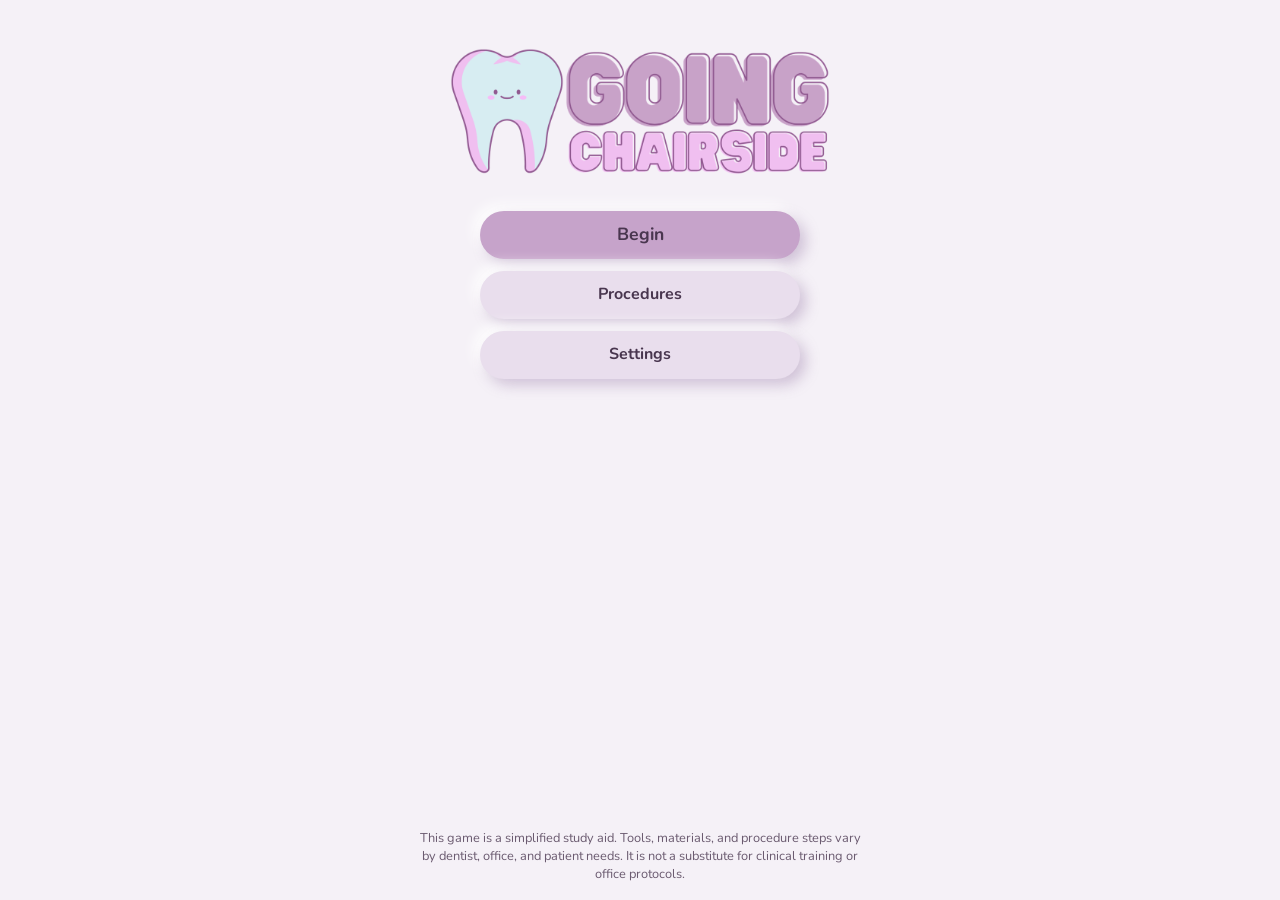
<file: index.html>
<!doctype html>
<html lang="en">
<head>
  <meta charset="utf-8">
  <meta name="viewport" content="width=device-width, initial-scale=1, viewport-fit=cover">
  <title>Going Chairside</title>
  <meta name="theme-color" content="#f5f1f7">
  <!-- Nunito (open font license, credited in Settings) for body text; the logo keeps its own chunky lettering. -->
  <link rel="preconnect" href="https://fonts.googleapis.com">
  <link rel="preconnect" href="https://fonts.gstatic.com" crossorigin>
  <link rel="stylesheet" href="https://fonts.googleapis.com/css2?family=Nunito:wght@400;700;800&display=swap">
  <link rel="stylesheet" href="style.css">
</head>
<body>
  <!--
    SCREENS, laid out from the Developer's frames. Each <section data-screen="..."> is one
    screen; app.js shows one at a time. Restyle freely, but keep the data-* hooks:
      data-goto="<screen>"   a button that opens that screen
      data-action="..."      begin-game | again | back | pause | resume
      data-text="..."        filled from data/app.json (title, tagline, disclaimer)
      data-slot="..."        filled by the app (modes, guide, credits, overall, score, stars, best, detail,
                             mode-title, instructions, intro-note, end-note) or by an engine view:
                             game: scene, hand, message, tray, timer, popup, pause
                             sort: message, count, item, bins, timer, pause
  -->
  <main id="app">

    <!-- Frame 1: opening screen -->
    <section data-screen="opening">
      <img class="logo" src="assets/logo.png" alt="Going Chairside">
      <button data-goto="selection">Begin</button>
      <button data-goto="procedures">Procedures</button>
      <button data-goto="settings">Settings</button>
      <p class="disclaimer" data-text="disclaimer"></p>
    </section>

    <!-- Frame 2: selection screen -->
    <section data-screen="selection" hidden>
      <header>
        <button data-goto="opening" aria-label="Home">&#8962;</button>
        <p class="overall">Overall Accuracy: <strong data-slot="overall">--</strong></p>
      </header>
      <p class="disclaimer-box" data-text="disclaimer"></p>
      <div data-slot="modes"></div>
    </section>

    <!-- Provisional: steps guide for the Procedures button (not in the frames) -->
    <section data-screen="procedures" hidden>
      <header>
        <button data-goto="opening" aria-label="Back">&larr;</button>
        <h2>Procedures</h2>
      </header>
      <div data-slot="guide"></div>
    </section>

    <!-- Provisional: Settings has no content decided yet -->
    <section data-screen="settings" hidden>
      <header>
        <button data-goto="opening" aria-label="Back">&larr;</button>
        <h2>Settings</h2>
      </header>
      <label class="volume">Sound effects
        <input type="range" min="0" max="100" data-volume="sfx">
      </label>
      <label class="volume">Music
        <input type="range" min="0" max="100" data-volume="music">
      </label>
      <h3>Credits</h3>
      <ul data-slot="credits"></ul>
    </section>

    <!-- Approved in spec: the disclaimer before every game (not drawn in the frames) -->
    <section data-screen="intro" hidden>
      <header>
        <button data-goto="selection" aria-label="Back to selection">&larr;</button>
        <h2 data-slot="mode-title"></h2>
      </header>
      <img class="mascot" src="assets/tooth-mascot.png" alt="">
      <p class="disclaimer-box" data-text="disclaimer"></p>
      <p data-slot="instructions"></p>
      <p class="note" data-slot="intro-note"></p>
      <button data-action="begin-game">Start</button>
    </section>

    <!-- Frame 3: game screen -->
    <section data-screen="game" hidden>
      <header>
        <button data-action="back" aria-label="Back to selection">&larr;</button>
        <p data-slot="timer"></p>
        <button data-action="pause" aria-label="Pause">&#10074;&#10074;</button>
      </header>
      <p class="hint-box" data-slot="message" aria-live="polite"></p>
      <div data-slot="scene">
        <img class="patient" alt="">
        <img class="scene-art" alt="">
        <img class="hand" data-slot="hand" alt="">
        <p class="scene-label"></p>
      </div>
      <div data-slot="tray"></div>
      <div data-slot="popup" hidden>
        <p></p>
        <button>Got it</button>
      </div>
      <div data-slot="pause" hidden>
        <h2>Paused</h2>
        <button data-action="resume">Resume</button>
        <button data-action="back">Quit</button>
      </div>
    </section>

    <!-- Frame 5: sterilization sort screen -->
    <section data-screen="sort" hidden>
      <header>
        <button data-action="back" aria-label="Back to selection">&larr;</button>
        <p data-slot="timer"></p>
        <button data-action="pause" aria-label="Pause">&#10074;&#10074;</button>
      </header>
      <p class="hint-box" data-slot="message" aria-live="polite"></p>
      <p class="count" data-slot="count"></p>
      <div class="item" data-slot="item"></div>
      <div data-slot="bins"></div>
      <div data-slot="pause" hidden>
        <h2>Paused</h2>
        <button data-action="resume">Resume</button>
        <button data-action="back">Quit</button>
      </div>
    </section>

    <!-- Frame 4: end screen -->
    <section data-screen="end" hidden>
      <img class="mascot" src="assets/tooth-mascot.png" alt="">
      <div class="stars" data-slot="stars" aria-hidden="true"></div>
      <p class="big"><span data-slot="score"></span>%</p>
      <p>Accuracy</p>
      <p data-slot="detail"></p>
      <p>Best: <span data-slot="best"></span>%</p>
      <p class="note" data-slot="end-note"></p>
      <button data-action="again">Play Again</button>
      <button data-goto="selection">New Game</button>
      <button data-goto="opening">Home</button>
    </section>

  </main>
  <script type="module" src="js/app.js"></script>
</body>
</html>
</file>
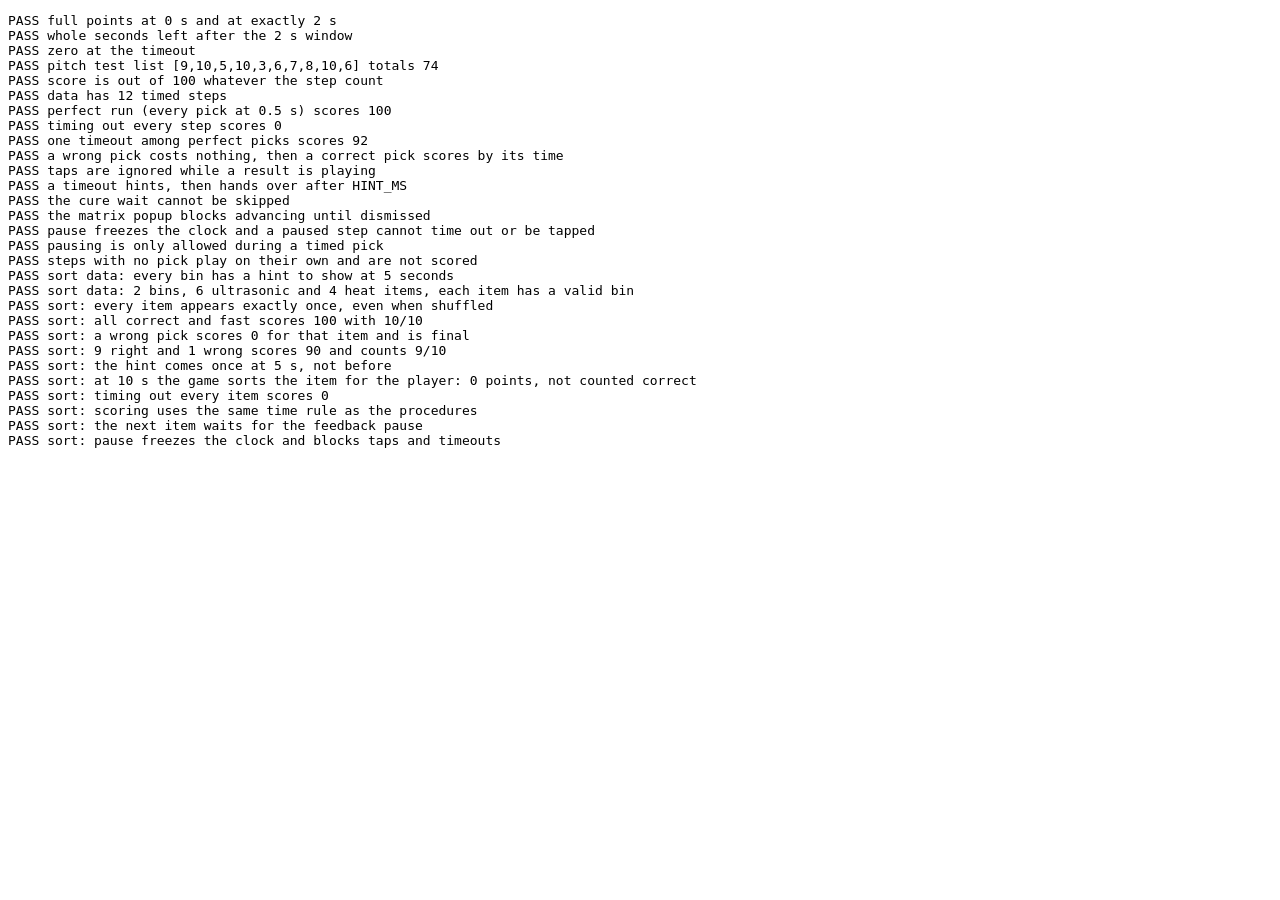
<file: tests/index.html>
<!doctype html>
<html lang="en">
<head><meta charset="utf-8"><title>Tests</title></head>
<body>
  <!-- Open via a local server (python3 -m http.server) and read the page, or run headless (see AGENTS.md). -->
  <pre id="out">running...</pre>
  <script type="module">
    import { stepPoints, finalScore } from '../js/score.js';
    import { ProcedureRun, FLY_MS, BEAT_MS, HINT_MS } from '../js/procedureRun.js';
    import { SortRun, HINT_AT_MS, MOVE_MS, FEEDBACK_MS } from '../js/sortRun.js';

    const results = [];
    const test = (name, fn) => {
      try { fn(); results.push(`PASS ${name}`); }
      catch (e) { results.push(`FAIL ${name}: ${e.message}`); }
    };
    const eq = (actual, expected) => {
      if (actual !== expected) throw new Error(`expected ${expected}, got ${actual}`);
    };

    const data = await (await fetch('../data/composite-filling.json')).json();
    const sort = await (await fetch('../data/sterilization.json')).json();
    const timedSteps = data.steps.filter((s) => s.pick).length;

    // Plays a whole run. `pickAt(step)` gives the ms after the step began to tap, or null to time out.
    function playRun(pickAt) {
      const run = new ProcedureRun(data);
      let t = 0;
      run.start(t);
      while (run.phase !== 'done') {
        if (run.phase === 'pick') {
          const delay = pickAt(run.step);
          if (delay === null) { t = run.clock.startedAt + 10000; run.tick(t); }
          else { t = run.clock.startedAt + delay; run.tap(run.step.pick, t); }
        } else {
          run.dismissPopup();
          t = run.readyAt;
          if (!run.next(t)) throw new Error('could not advance');
        }
      }
      return run;
    }

    // ---- Scoring (score.js) ----
    test('full points at 0 s and at exactly 2 s', () => { eq(stepPoints(0), 10); eq(stepPoints(2000), 10); });
    test('whole seconds left after the 2 s window', () => {
      eq(stepPoints(2001), 7); eq(stepPoints(3500), 6); eq(stepPoints(5000), 5); eq(stepPoints(9000), 1);
    });
    test('zero at the timeout', () => { eq(stepPoints(9999), 0); eq(stepPoints(10000), 0); });
    test('pitch test list [9,10,5,10,3,6,7,8,10,6] totals 74', () => {
      eq(finalScore([9, 10, 5, 10, 3, 6, 7, 8, 10, 6]), 74);
    });
    test('score is out of 100 whatever the step count', () => {
      eq(finalScore([10, 10, 10]), 100); eq(finalScore(new Array(12).fill(10)), 100);
      eq(finalScore([5, 5]), 50); eq(finalScore([]), 0);
    });

    // ---- Procedure engine (procedureRun.js) with composite-filling.json ----
    test('data has 12 timed steps', () => eq(timedSteps, 12));
    test('perfect run (every pick at 0.5 s) scores 100', () => {
      const run = playRun(() => 500);
      eq(run.score(), 100); eq(run.points.length, 12);
    });
    test('timing out every step scores 0', () => eq(playRun(() => null).score(), 0));
    test('one timeout among perfect picks scores 92', () => {
      let first = true;
      const run = playRun(() => (first ? ((first = false), null) : 500));
      eq(run.score(), 92); eq(run.points[0], 0);
    });
    test('a wrong pick costs nothing, then a correct pick scores by its time', () => {
      const run = new ProcedureRun(data);
      run.start(0);
      const wrong = run.step.pick === 'floss' ? 'etchant' : 'floss';
      eq(run.tap(wrong, 1000).correct, false);
      eq(run.phase, 'pick');
      eq(run.tap(run.step.pick, 4500).points, 5);
    });
    test('taps are ignored while a result is playing', () => {
      const run = new ProcedureRun(data);
      run.start(0);
      run.tap(run.step.pick, 100);
      eq(run.tap(run.step.pick, 200).ignored, true);
      eq(run.points.length, 1);
    });
    test('a timeout hints, then hands over after HINT_MS', () => {
      const run = new ProcedureRun(data);
      run.start(0);
      eq(run.tick(9999), null);
      eq(run.tick(10000), 'timeout');
      eq(run.flyStartsAt, 10000 + HINT_MS);
    });
    test('the cure wait cannot be skipped', () => {
      const run = new ProcedureRun(data);
      run.start(0);
      let t = 0;
      while (run.step.id !== 'cure-bond') {
        run.tap(run.step.pick, t + 100);
        run.dismissPopup();
        t = run.readyAt; run.next(t);
      }
      const tappedAt = t + 100;
      run.tap('curing-light', tappedAt);
      const waitEnds = tappedAt + FLY_MS + 3000;
      eq(run.canAdvance(waitEnds - 1), false);
      eq(run.next(waitEnds - 1), false);
      eq(run.canAdvance(waitEnds), true);
    });
    test('the matrix popup blocks advancing until dismissed', () => {
      const run = new ProcedureRun(data);
      run.start(0);
      run.tap(run.step.pick, 100);
      eq(run.canAdvance(run.readyAt + 5000), false);
      run.dismissPopup();
      eq(run.canAdvance(run.readyAt), true);
    });
    test('pause freezes the clock and a paused step cannot time out or be tapped', () => {
      const run = new ProcedureRun(data);
      run.start(0);
      eq(run.pause(3000), true);
      eq(run.remainingMs(9000), 7000);
      eq(run.tick(20000), null);
      eq(run.tap(run.step.pick, 20000).ignored, true);
      run.resume(20000);
      eq(run.remainingMs(20000), 7000);
      // 3 s used before the pause + 4.5 s after it = 7.5 s elapsed, so 2 whole seconds left
      eq(run.tap(run.step.pick, 24500).points, 2);
    });
    test('pausing is only allowed during a timed pick', () => {
      const run = new ProcedureRun(data);
      run.start(0);
      run.tap(run.step.pick, 100);
      eq(run.pause(200), false);
    });
    test('steps with no pick play on their own and are not scored', () => {
      const run = playRun(() => 500);
      eq(run.points.length, timedSteps);
      eq(data.steps.filter((s) => !s.pick).length, 2);
    });

    // ---- Sort engine (sortRun.js) with sterilization.json ----
    const noShuffle = () => 0.999; // keeps each item in place, so the order is the data order
    // Plays a whole round. `answerAt(item)` gives { bin, ms } to tap, or null to time out.
    function playSort(answerAt, random = noShuffle) {
      const run = new SortRun(sort, random);
      let t = 0;
      run.start(t);
      while (run.phase !== 'done') {
        const answer = answerAt(run.item);
        if (answer === null) { t = run.clock.startedAt + 10000; run.tick(t); }
        else { t = run.clock.startedAt + answer.ms; run.tap(answer.bin, t); }
        t = run.readyAt;
        if (!run.next(t)) throw new Error('could not advance');
      }
      return run;
    }
    const right = (item) => ({ bin: item.bin, ms: 500 });
    const other = (item) => sort.bins.find((b) => b.id !== item.bin).id;

    test('sort data: every bin has a hint to show at 5 seconds', () => {
      for (const bin of sort.bins) eq(typeof sort.hints[bin.id] === 'string' && sort.hints[bin.id].length > 0, true);
    });
    test('sort data: 2 bins, 6 ultrasonic and 4 heat items, each item has a valid bin', () => {
      eq(sort.bins.length, 2); eq(sort.items.length, 10);
      eq(sort.items.filter((i) => i.bin === 'ultrasonic').length, 6);
      eq(sort.items.filter((i) => i.bin === 'heat').length, 4);
      eq(sort.items.every((i) => sort.bins.some((b) => b.id === i.bin)), true);
    });
    test('sort: every item appears exactly once, even when shuffled', () => {
      const run = new SortRun(sort);
      run.start(0);
      eq(new Set(run.order.map((i) => i.id)).size, 10);
      eq(run.total, 10);
    });
    test('sort: all correct and fast scores 100 with 10/10', () => {
      const run = playSort(right);
      eq(run.score(), 100); eq(run.correctCount, 10);
    });
    test('sort: a wrong pick scores 0 for that item and is final', () => {
      const run = new SortRun(sort, noShuffle);
      run.start(0);
      const result = run.tap(other(run.item), 500);
      eq(result.correct, false); eq(run.points[0], 0); eq(run.correctCount, 0);
      eq(run.tap(run.item.bin, 600).ignored, true); // cannot pick again
      eq(run.points.length, 1);
    });
    test('sort: 9 right and 1 wrong scores 90 and counts 9/10', () => {
      let first = true;
      const run = playSort((item) => (first ? ((first = false), { bin: other(item), ms: 500 }) : right(item)));
      eq(run.score(), 90); eq(run.correctCount, 9);
    });
    test('sort: the hint comes once at 5 s, not before', () => {
      const run = new SortRun(sort, noShuffle);
      run.start(0);
      eq(run.tick(HINT_AT_MS - 1), null);
      eq(run.tick(HINT_AT_MS), 'hint');
      eq(run.tick(HINT_AT_MS + 100), null);
    });
    test('sort: at 10 s the game sorts the item for the player: 0 points, not counted correct', () => {
      const run = new SortRun(sort, noShuffle);
      run.start(0);
      eq(run.tick(10000), 'timeout');
      eq(run.outcome.autoAnswered, true); eq(run.outcome.chosenBin, run.item.bin);
      eq(run.points[0], 0); eq(run.correctCount, 0);
    });
    test('sort: timing out every item scores 0', () => eq(playSort(() => null).score(), 0));
    test('sort: scoring uses the same time rule as the procedures', () => {
      const run = new SortRun(sort, noShuffle);
      run.start(0);
      eq(run.tap(run.item.bin, 4500).points, 5);
    });
    test('sort: the next item waits for the feedback pause', () => {
      const run = new SortRun(sort, noShuffle);
      run.start(0);
      run.tap(run.item.bin, 100);
      eq(run.canAdvance(100 + MOVE_MS + FEEDBACK_MS - 1), false);
      eq(run.canAdvance(100 + MOVE_MS + FEEDBACK_MS), true);
    });
    test('sort: pause freezes the clock and blocks taps and timeouts', () => {
      const run = new SortRun(sort, noShuffle);
      run.start(0);
      eq(run.pause(3000), true);
      eq(run.remainingMs(9000), 7000);
      eq(run.tick(30000), null);
      eq(run.tap(run.item.bin, 30000).ignored, true);
      run.resume(30000);
      eq(run.remainingMs(30000), 7000);
    });

    const out = results.join('\n');
    document.getElementById('out').textContent = out;
    document.title = results.some((r) => r.startsWith('FAIL')) ? 'FAIL' : 'ALL PASS';
  </script>
</body>
</html>
</file>
<file: style.css>
/* Soft, warm "neumorphic" look taken from the logo: raised lavender shapes lit from the upper left,
   pressed-in (inset) shapes for text panels, pill-shaped buttons. Layout rules are unchanged. */

:root {
  /* palette from the Developer's finalized logo */
  --bg: #f5f1f7;          /* lavender-white page */
  --raised: #e9deed;      /* soft lavender cards and buttons */
  --accent: #c6a3ca;      /* dusty mauve: primary buttons, slider */
  --accent-2: #edbeed;    /* pastel pink */
  --icy: #d5edf3;         /* icy blue: sort bins */
  --scene-bg: #7fb0d1;    /* a deeper blue for the scene, so the pale glove stands out */
  --text: #49364f;        /* deep plum */
  --star: #f2b44e;
  --wrong: #d9546e;
  /* neumorphic shadows: a lavender shadow below right, a white highlight above left */
  --shadow-dark: rgba(146, 116, 163, 0.38);
  --shadow-light: rgba(255, 255, 255, 0.95);
  --raise: 6px 6px 14px var(--shadow-dark), -6px -6px 14px var(--shadow-light);
  --raise-small: 3px 3px 8px var(--shadow-dark), -3px -3px 8px var(--shadow-light);
  --press: inset 4px 4px 9px var(--shadow-dark), inset -4px -4px 9px var(--shadow-light);
  --max-width: 480px;
  --font-body: 'Nunito', ui-rounded, 'SF Pro Rounded', system-ui, sans-serif;
}

* { box-sizing: border-box; }

body {
  margin: 0;
  background: var(--bg);
  color: var(--text);
  font-family: var(--font-body);
  line-height: 1.4;
}

/* One portrait column, centered on larger screens. */
#app {
  max-width: var(--max-width);
  height: 100dvh; /* every screen fits the viewport; long content scrolls inside its section */
  margin: 0 auto;
  display: flex;
  flex-direction: column;
}

[hidden] { display: none !important; }

section[data-screen] {
  flex: 1;
  min-height: 0;
  overflow-y: auto;
  display: flex;
  flex-direction: column;
  gap: 12px;
  padding: 16px;
}

/* Pill buttons rise off the page and sink when pressed. */
button {
  font: inherit; font-weight: 700; color: var(--text);
  min-height: 48px; padding: 8px 24px;
  border: 0; border-radius: 999px; background: var(--raised); box-shadow: var(--raise);
  cursor: pointer; transition: box-shadow 0.12s, transform 0.12s;
}
button:active:not(:disabled) { box-shadow: var(--press); transform: scale(0.98); }
button:disabled { opacity: 0.45; box-shadow: none; cursor: default; }
/* The main button of a screen has a stronger mauve fill so it clearly looks tappable. */
[data-screen="opening"] [data-goto="selection"], [data-action="begin-game"], [data-action="again"], [data-action="resume"] {
  background: var(--accent); font-size: 1.1rem;
}
/* Round icon buttons in headers (back, home, pause). */
header button { min-width: 48px; padding: 8px; }
header { display: flex; align-items: center; gap: 12px; }
header h2 { margin: 0; }
h2, h3 { font-weight: 800; }
.disclaimer { font-size: 0.8rem; opacity: 0.8; margin: auto 0 0; text-align: center; }
/* Text panels are pressed into the page. */
.disclaimer-box { margin: 0; padding: 14px 18px; border-radius: 22px; background: var(--bg); box-shadow: var(--press); font-size: 0.85rem; }

/* ---- Opening ---- */
.logo { width: 88%; max-width: 380px; margin: 32px auto 24px; display: block; }
[data-screen="opening"] { gap: 16px; }
[data-screen="opening"] button { width: 100%; max-width: 320px; align-self: center; }
/* The tooth from the logo is the game's mascot on the intro and end screens. */
.mascot { width: 88px; height: auto; align-self: center; filter: drop-shadow(3px 4px 6px var(--shadow-dark)); }

/* ---- Selection ---- */
[data-screen="selection"] header { justify-content: space-between; }
.overall { margin: 0; padding: 8px 18px; border-radius: 999px; box-shadow: var(--press); }
[data-slot="modes"] { display: grid; grid-template-columns: 1fr 1fr; gap: 10px; }
.tile { min-height: 96px; font-size: 1.1rem; border-radius: 26px; padding: 12px; }

/* ---- Procedures guide ---- */
[data-slot="guide"] li { margin-bottom: 4px; }

/* ---- Game (hooks used by js/procedureView.js) ---- */
[data-screen="game"] header { justify-content: space-between; }
[data-slot="timer"] { margin: 0; font-size: 1.2rem; font-weight: 800; text-align: center; flex: 1; }
.hint-box { min-height: 3em; margin: 0; padding: 10px 16px; text-align: center; border-radius: 22px; box-shadow: var(--press); }
/* The message box keeps one size for up to two lines, so changing words never resize the scene or the item area. */
.hint-box[data-slot="message"] {
  box-sizing: border-box; height: calc(2 * 1.4em + 20px); line-height: 1.4; overflow: hidden;
  display: flex; align-items: center; justify-content: center;
}

[data-slot="scene"] { position: relative; flex: 1; min-height: 0; } /* the scene gives way so the tray always fits */
/* The scene: patient at the top center, the dentist's hand coming in from the left.
   Everything is sized from the scene's own height (cqh), so a short window shrinks the
   people instead of cropping them. Positions are variables so they can be tuned in one place. */
[data-slot="scene"] {
  container-type: size;
  --patient-height: 142cqh;
  --patient-top: -10cqh; /* the patient is taller than the scene (the bib is cropped); lifted so the mouth stays at mid-height */
  --hand-width: 62cqh;
  --hand-offset: 59cqh; /* the hand's left edge sits this far left of the scene's center, which is where the patient's mouth is, so the fingertip lands in the mouth at any scene width */
  --hand-top: 62%; /* the open hand waits below the mouth, so the mouth stays visible */
  --working-top: 46%; /* the working hand moves up so its tip ends inside the mouth */
  --drill-top: 41%; /* the hand holding the drill sits higher, so the bur reaches the teeth */
  overflow: hidden;
  border-radius: 28px; background: var(--scene-bg); box-shadow: var(--press); /* a blue window onto the room */
}
.patient {
  position: absolute; left: 50%; top: var(--patient-top); translate: -50% 0;
  height: var(--patient-height); width: auto;
}
.hand {
  position: absolute; left: calc(50% - var(--hand-offset)); top: var(--hand-top);
  width: var(--hand-width); height: auto;
}
.hand.working { top: var(--working-top); }
.hand.working.drill { top: var(--drill-top); }
.scene-art { position: absolute; inset: 0; width: 100%; height: 100%; object-fit: contain; }
.scene-label { position: absolute; right: 12px; top: 8px; margin: 0; font-size: 0.7rem; opacity: 0.5; }

/* The tray: the Canva tray image (credited in research.md and Settings), with the tools lying on it. */
[data-slot="tray"] {
  display: grid;
  grid-template-columns: repeat(4, 1fr);
  gap: 2px;
  /* keeps the tools inside the tray's inner surface, clear of the rim */
  padding: 8% 7%;
  background: url("assets/tray/tray-landscape.png") center / 100% 100% no-repeat;
  filter: drop-shadow(5px 8px 12px var(--shadow-dark));
}
.tool {
  display: flex; align-items: center; justify-content: center;
  height: 100px; padding: 2px;
  border: 0; border-radius: 12px; background: none;
  color: var(--text); font-size: 0.65rem; text-align: center;
  box-shadow: none; /* tools lie on the tray; they are not raised pills */
}
.tool img {
  width: 100%; height: 100%; object-fit: contain;
  filter: drop-shadow(2px 5px 3px rgba(0, 60, 70, 0.4)); /* the tool rests on the tray */
}
/* A tray with layout data: a stretchable frame (the tray image sliced into corners, rims and a center, so the
   tray can be any shape without distorting its rim) with tools placed freely on it by % of its size. */
[data-slot="tray"].free {
  display: block; position: relative; aspect-ratio: 1.05; padding: 0; background: none;
  /* never taller than 48% of the window, so a short window keeps room for the scene */
  width: min(100%, calc(48dvh * 1.05)); align-self: center;
}
[data-slot="tray"].free::before {
  content: ''; position: absolute; inset: 0; box-sizing: border-box; pointer-events: none;
  border: 36px solid transparent; border-image: url("assets/tray/tray-landscape.png") 70 fill / 36px stretch;
}
.tool.positioned { position: absolute; translate: -50% -50%; width: auto; padding: 0; }
.tool.positioned img { height: 100%; width: auto; }
.tool.positioned::after { content: ''; position: absolute; inset: -8px; } /* a larger tap target, wider than the thin tools */
.tool:active:not(:disabled) { box-shadow: none; transform: none; }
.tool:active:not(:disabled) img { transform: scale(0.95); }
.tool:disabled { opacity: 0.85; }
.tool.hint img { filter: drop-shadow(0 0 5px #fff) drop-shadow(0 0 9px var(--accent)); }
.tool.wrong { animation: shake 0.3s; }
.tool.wrong img { filter: drop-shadow(0 0 6px var(--wrong)); }
@keyframes shake { 25% { transform: translateX(-5px); } 75% { transform: translateX(5px); } }

[data-slot="popup"], [data-slot="pause"] {
  position: fixed; inset: auto 16px 16px;
  max-width: calc(var(--max-width) - 32px); margin: 0 auto;
  padding: 20px; border-radius: 28px; background: var(--raised); color: var(--text); box-shadow: var(--raise);
}
[data-slot="popup"] button { margin-top: 8px; background: var(--accent); }
/* The pause panel covers the whole screen so nothing underneath can be tapped. */
[data-slot="pause"] {
  inset: 0; max-width: none; border-radius: 0; background: rgba(245, 241, 247, 0.96); color: var(--text); box-shadow: none;
  align-items: center; text-align: center;
  display: flex; flex-direction: column; justify-content: center; gap: 16px; padding: 32px;
}
[data-slot="pause"] button { width: 100%; max-width: 280px; }
.flying { position: fixed; z-index: 10; pointer-events: none; height: auto; }

/* ---- Sort (hooks used by js/sortView.js) ---- */
[data-screen="sort"] header { justify-content: space-between; }
/* The room picture comes from the data file (sortView sets --backdrop); a dark layer over it keeps the tools clear. */
[data-screen="sort"] {
  --backdrop-shade: rgba(35, 30, 55, 0.42);
  background: linear-gradient(var(--backdrop-shade), var(--backdrop-shade)), var(--backdrop) center / cover no-repeat;
}
/* On the dark room, the message and timer sit on white neumorphic pills, and names and the count turn light. */
[data-screen="sort"] .hint-box, [data-screen="sort"] [data-slot="timer"] {
  background: #fff; color: var(--text);
}
/* No glow on this screen: buttons and boxes get a plain dark drop shadow instead of the light neumorphic halo. */
[data-screen="sort"] button, [data-screen="sort"] .hint-box, [data-screen="sort"] [data-slot="timer"] {
  box-shadow: 0 3px 8px rgba(0, 0, 0, 0.35);
}
[data-screen="sort"] button:active:not(:disabled) { box-shadow: 0 1px 3px rgba(0, 0, 0, 0.35); }
[data-screen="sort"] .bin, [data-screen="sort"] .bin:active:not(:disabled) { box-shadow: none; } /* the bins are just their pictures */
[data-screen="sort"] [data-slot="timer"] { flex: 0 1 auto; padding: 8px 18px; border-radius: 999px; }
[data-screen="sort"] .item, [data-screen="sort"] .bin, [data-screen="sort"] .count {
  color: #fff; text-shadow: 0 1px 6px rgba(0, 0, 0, 0.6);
}
.count { margin: 0; text-align: right; font-weight: 700; }
.item {
  flex: 1; display: flex; flex-direction: column; align-items: center; justify-content: center; gap: 8px;
  min-height: 0; border-radius: 28px; font-size: 1.1rem; font-weight: 700;
  background: none; box-shadow: none; /* the tool sits straight on the page, with no card around it */
}
.item img { max-height: calc(min(260px, 27dvh) * var(--scale, 1)); max-width: 70%; object-fit: contain; }
.item.wrong { background: rgba(243, 201, 210, 0.7); outline: 3px solid var(--wrong); }
.item.moved { visibility: hidden; }
[data-slot="bins"] { display: grid; grid-template-columns: 1.2fr 1fr; gap: 10px; margin-bottom: 14%; } /* the bins stand on the counter in the room picture */
.bin {
  display: flex; flex-direction: column; align-items: center; gap: 6px;
  min-height: 120px; padding: 12px 4px; border: 3px solid transparent; border-radius: 28px; white-space: nowrap;
  background: none; box-shadow: none; color: var(--text); font-weight: 700; /* just the picture and its name */
}
.bin:active:not(:disabled) { box-shadow: none; }
.bin img { height: min(190px, 21dvh); width: 100%; object-fit: contain; object-position: center bottom; } /* one slot size, standing on the counter, so both labels line up */
.bin.correct { border-color: var(--accent); background: var(--accent-2); }
.note { font-size: 0.8rem; opacity: 0.85; margin: 0; }

/* ---- End ---- */
[data-screen="end"] { align-items: center; text-align: center; }
[data-screen="end"] p { margin: 0; }
[data-screen="end"] button { width: 100%; max-width: 320px; }
.stars { font-size: 2.2rem; letter-spacing: 6px; margin-top: 16px; }
.star { color: #dccfe2; text-shadow: 1px 1px 2px var(--shadow-light); }
.star.filled { color: var(--star); }
.big { font-size: 4rem; font-weight: 800; margin: 0; }

/* Settings volume sliders */
.volume { display: flex; flex-direction: column; gap: 6px; margin: 12px 0; }
/* Sliders: a pressed-in groove with a raised mauve knob. */
.volume { font-weight: 700; }
.volume input { -webkit-appearance: none; appearance: none; width: 100%; height: 14px; border-radius: 999px; background: var(--bg); box-shadow: var(--press); }
.volume input::-webkit-slider-thumb { -webkit-appearance: none; width: 30px; height: 30px; border-radius: 50%; background: var(--accent); box-shadow: var(--raise-small); border: 0; }
.volume input::-moz-range-thumb { width: 30px; height: 30px; border-radius: 50%; background: var(--accent); box-shadow: var(--raise-small); border: 0; }
</file>
